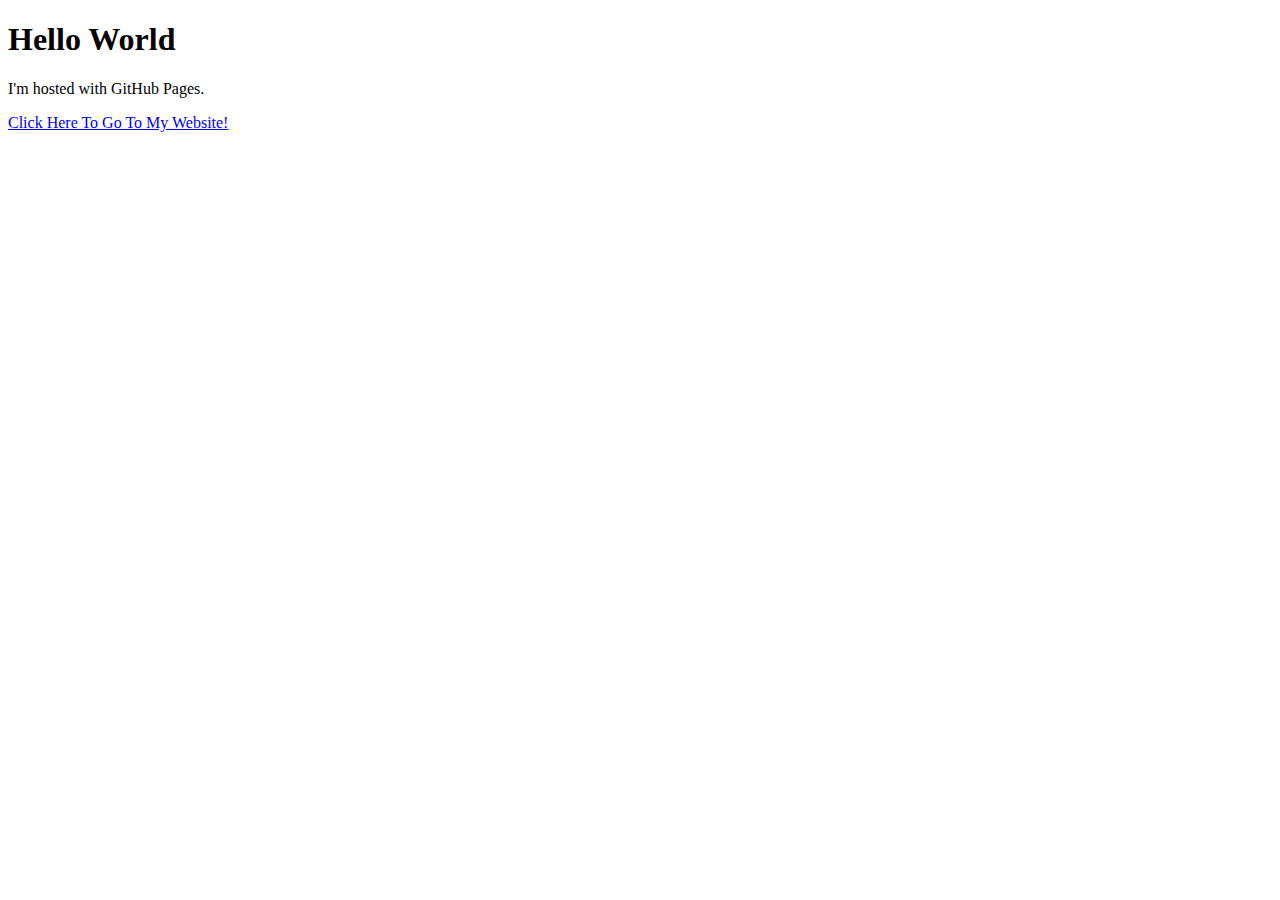
<file: index.html>
<!DOCTYPE html>
<html>
    <head>
        <meta charset="UTF-8">
        <meta name="viewport" content="width=device-width, initial-scale=1.0">
        <meta http-equiv="X-UA-Compatible" content="ie=edge">
    </head>
<body>
<h1>Hello World</h1>
<p>I'm hosted with GitHub Pages.</p>
<a href="Main.html">
    Click Here To Go To My Website!
</a>
</body>
</html>
</file>
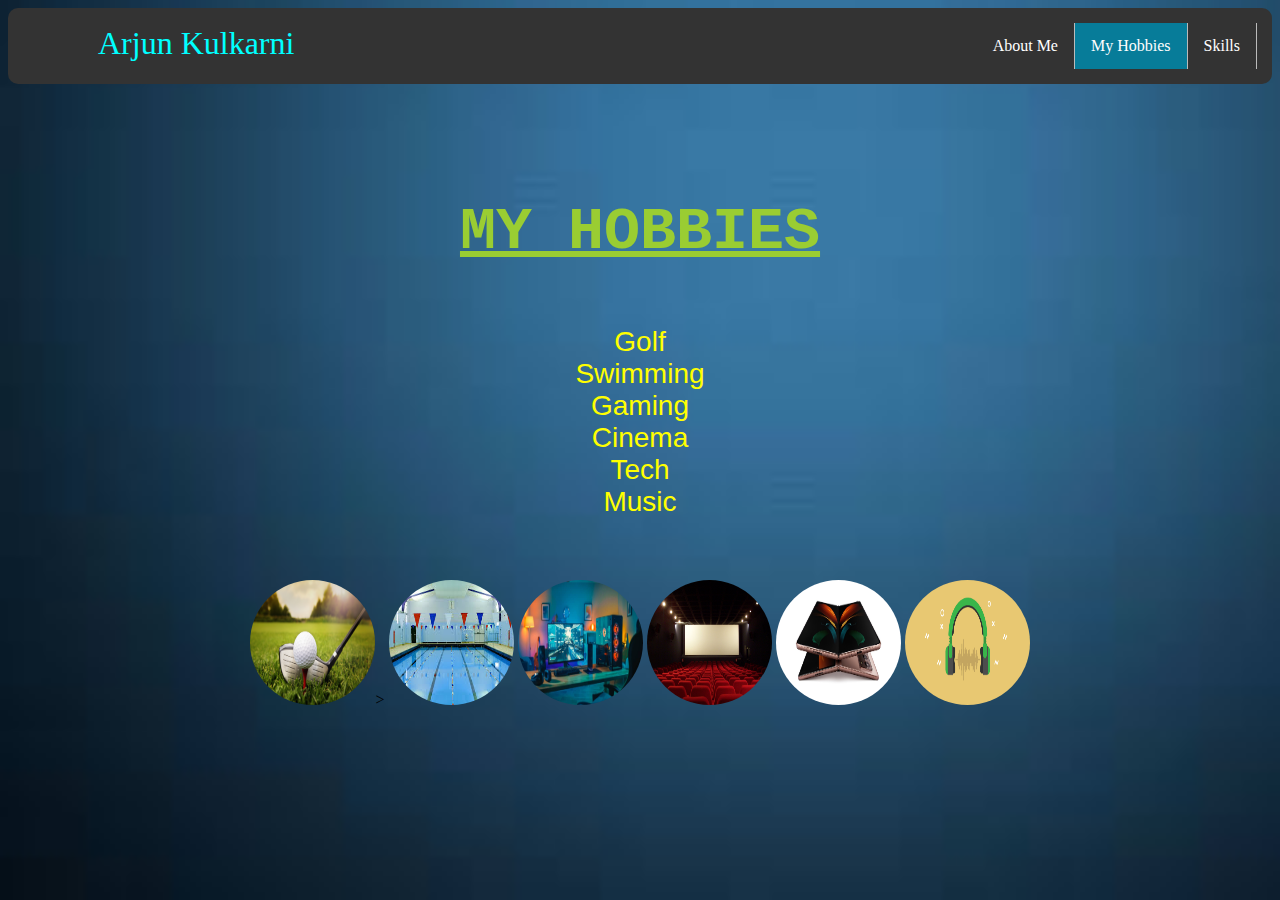
<file: hobbies.html>
<!DOCTYPE html>
<html>
    <head>
        <meta charset="UTF-8">
        <meta name="viewport" content="width=device-width, initial-scale=1.0">
        <meta http-equiv="X-UA-Compatible" content="ie=edge">
        <title>
            My Web Page!
        </title>
        <div class="topnav">
            <ul>
                <li><a href=Skills.html>Skills</a></li>
                <li><a class=active href=hobbies.html>My Hobbies</a></li>
                <li><a href=Main.html>About Me</a></li>
                <li style="float: left; padding-left: 75px; padding-top: 2px; padding-bottom: 2px;"><font size=6 color=cyan>Arjun Kulkarni</font></li> 
            </ul>     
        </div>
        <link rel="stylesheet" type="text/css" href="styles.css">
        <style>
            ul {
                list-style-type: none;
                margin: 0;
                padding: 15px;
                overflow: hidden;
                background-color: #333;
                border-radius: 10px 10px 10px 10px;
            }
            li {
                float: right;
            }

            li a {
                display: block;
                color: white;
                text-align: center;
                padding: 14px 16px;
                text-decoration: none;
            }

            li a:hover {
                background-color: #111;
            }

            .active {
                background-color: #077c99;
            }

            li {
                border-right: 1px solid #bbb;
            }

            li:last-child {
                border-right: none;
            }
            img {
                border-radius: 50%;
            }

            body {
                background-image: url('img/bg_image.jpeg');
                background-repeat: no-repeat;
                background-attachment: fixed;
                background-size: cover;
            }

            font {
                text-align: center;
            }           
        </style>
        
    </head>
    <body>
        <br><br><br>
        <p style="font-family: 'Courier New', Courier, monospace; font-size: 60px; color: yellowgreen; text-align: center; 
        font-weight: bold; text-decoration: underline;">

            MY HOBBIES
        
        </p>
        <p style="text-align: center; color: yellow; font-size: 28px; font-family: Verdana, Geneva, Tahoma, sans-serif;">
            Golf<br>
            Swimming<br>
            Gaming<br>
            Cinema<br>
            Tech<br>
            Music<br>
        </p><br>
        <p align=center>
            
                <img src=img/golf.jpg height=125 width=125 style="border-radius: 50%;"><img>>    
                <img src=img/swimming.jpeg height=125 width=125 style="border-radius: 50%;"><img>
                <img src=img/gaming.jpg height=125 width=125 style="border-radius: 50%;"><img>
                <img src=img/cinema.jpg height=125 width=125 style="border-radius: 50%;"><img>
                <img src=img/tech.jpg height=125 width=125 style="border-radius: 50%;"><img>
                <img src=img/music.png height=125 width=125 style="border-radius: 50%;"><img>
        </p>
    </body>
</html>
</file>
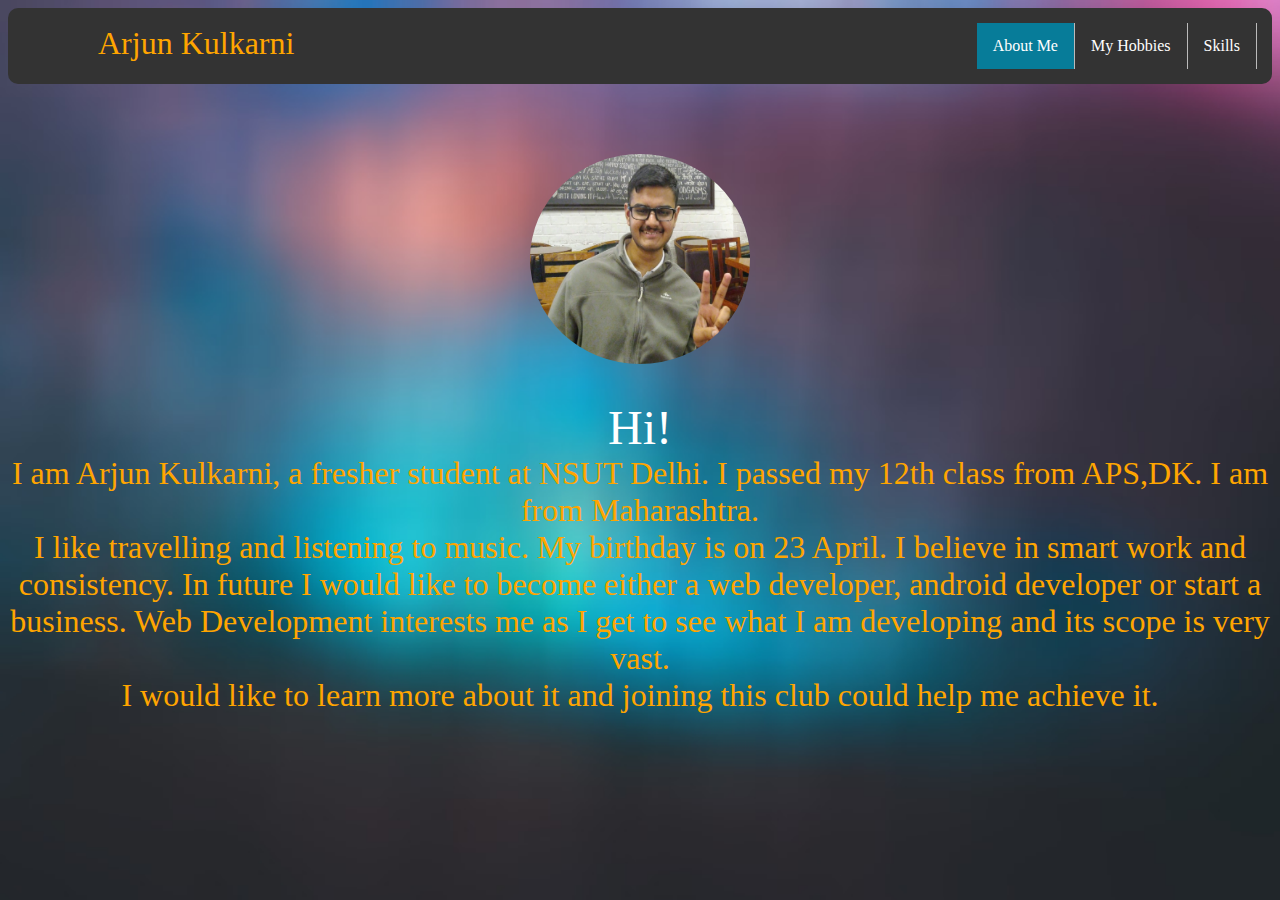
<file: Main.html>
<!DOCTYPE html>
<html>
    <head>
        <meta charset="UTF-8">
        <meta name="viewport" content="width=device-width, initial-scale=1.0">
        <meta http-equiv="X-UA-Compatible" content="ie=edge">
        <title>
            My Web Page!
        </title>
        <div class="topnav">
            <ul>
                <li><a href=Skills.html>Skills</a></li>
                <li><a href="hobbies.html">My Hobbies</a></li>
                <li><a class="active" href="Main.html">About Me</a></li>
                <li style="float: left; padding-left: 75px; padding-top: 2px; padding-bottom: 2px;"><font size=6 color=orange>Arjun Kulkarni</font></li> 
            </ul>     
        </div>
        <link rel="stylesheet" type="text/css" href="styles.css">
        <style>
            ul {
                list-style-type: none;
                margin: 0;
                padding: 15px;
                overflow: hidden;
                background-color: #333;
                border-radius: 10px 10px 10px 10px;
            }
            li  {
                float: right;
            }

            li a {
                display: block;
                color: white;
                text-align: center;
                padding: 14px 16px;
                text-decoration: none;
            }

            li a:hover {
                background-color: #111;
            }

            .active {
                background-color: #077c99;
            }

            li {
                border-right: 1px solid #bbb;
            }

            li:last-child {
                border-right: none;
            }
            img {
                border-radius: 50%;
            }

            body {
                background-image: url('img/bg.jpg');
                background-repeat: no-repeat;
                background-attachment: fixed;
                background-size: cover;
            }

            font {
                text-align: center;
            }
        </style>
    </head>
    <body bgcolor=teal><br><br><br>
        <p style = "text-align: center; color: blue; ">
            <img src="img/myimg.jpg" width=220 height=210 align=center></imgsrc><br><br><br>
            <font color=white size=10>Hi!</font><br>
            <font color=orange size=6>
                I am Arjun Kulkarni, a fresher student at NSUT Delhi. I passed my 12th class from APS,DK. I am from Maharashtra. <br>
                I like travelling and listening to music. My birthday is on 23 April. I believe in smart work and consistency. In future I would like to become either a web developer, android developer 
                or start a business. Web Development interests me as I get to see what I am developing and its scope is very vast.<br>
                I would like to learn more about it and joining this club could help me achieve it.
            </font>
        </p>
    </body>
</html>
</file>
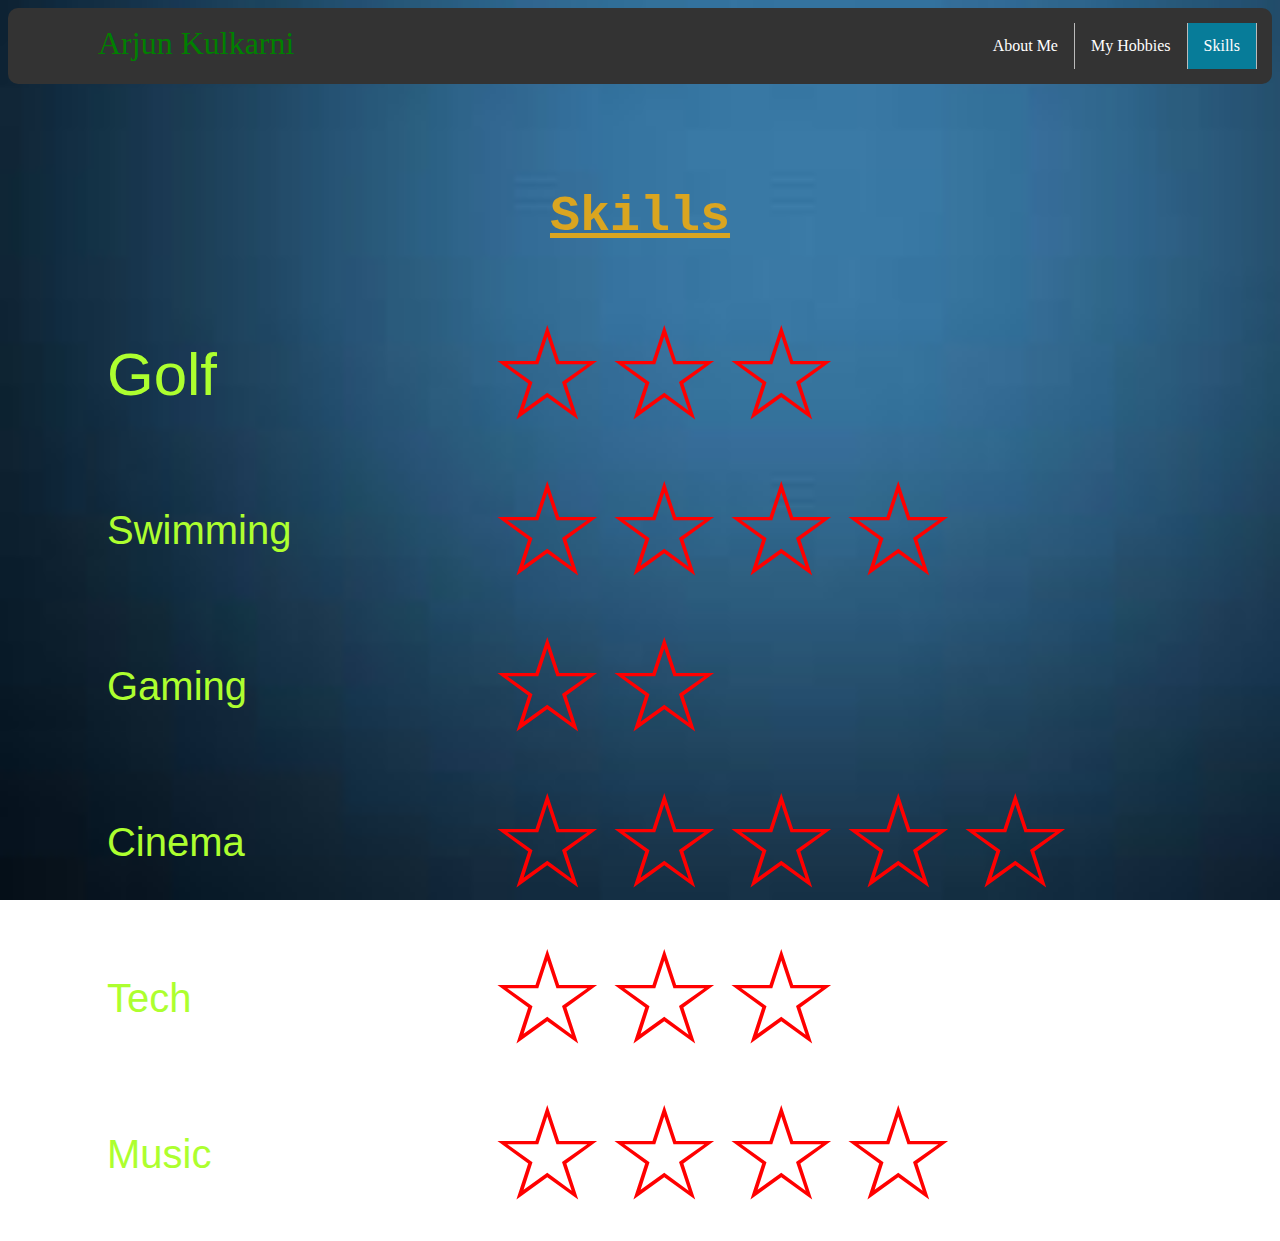
<file: Skills.html>
<!DOCTYPE html>
<html>
    <head>
        <meta charset="UTF-8">
        <meta name="viewport" content="width=device-width, initial-scale=1.0">
        <meta http-equiv="X-UA-Compatible" content="ie=edge">
        <title>
            My Web Page!
        </title>
        <div class="topnav">
            <ul>
                <li><a class=active href=Skills.html>Skills</a></li>
                <li><a href=hobbies.html>My Hobbies</a></li>
                <li><a href=Main.html>About Me</a></li>
                <li style="float: left; padding-left: 75px; padding-top: 2px; padding-bottom: 2px;"><font size=6 color=green>Arjun Kulkarni</font></li> 
            </ul>     
        </div>
        <link rel="stylesheet" type="text/css" href="styles.css">
        <style>
            ul {
                list-style-type: none;
                margin: 0;
                padding: 15px;
                overflow: hidden;
                background-color: #333;
                border-radius: 10px 10px 10px 10px;
            }
            li {
                float: right;
            }

            li a {
                display: block;
                color: white;
                text-align: center;
                padding: 14px 16px;
                text-decoration: none;
            }

            li a:hover {
                background-color: #111;
            }

            .active {
                background-color: #077c99;
            }

            li {
                border-right: 1px solid #bbb;
            }

            li:last-child {
                border-right: none;
            }
            img {
                border-radius: 50%;
            }

            body {
                background-image: url('img/bg_image.jpeg');
                background-repeat: no-repeat;
                background-attachment: fixed;
                background-size: cover;
            }

            font {
                text-align: center;
            }
        </style>
        
    </head>
    <body><br><br><br>
        <p style="text-align: center; font-family: 'Courier New', Courier, monospace; font-weight: bold; font-size: 50px; color:goldenrod; text-decoration: underline;">
            Skills
        </p>
        <table style="margin-left: auto; margin-right: auto; font-size: 40px; vertical-align: middle;">
            <tr>
                <td style="padding-right: 200px; font-size: 60px; font-family: Verdana, Geneva, Tahoma, sans-serif ; color: greenyellow;">Golf</td>
                <td style="padding-right: 100px; padding-left: 70px;"><span style="font-size:325%;color:red;">&star;</span><span style="font-size:325%;color:red;">&star;</span><span style="font-size:325%;color:red;">&star;</span></td>
            </tr>
            <tr>
                <td style="padding-right: 70px; font-size: 40px; font-family: Verdana, Geneva, Tahoma, sans-serif ; color: greenyellow;">Swimming</td>
                <td style="padding-right: 100px; padding-left: 70px;"><span style="font-size:325%;color:red;">&star;</span><span style="font-size:325%;color:red;">&star;</span><span style="font-size:325%;color:red;">&star;</span><span style="font-size:325%;color:red;">&star;</span></td>
            </tr>
            <tr>
                <td style="padding-right: 126px; font-size: 40px; font-family: Verdana, Geneva, Tahoma, sans-serif ; color: greenyellow;">Gaming</td>
                <td style="padding-right: 100px; padding-left: 70px;"><span style="font-size:325%;color:red;">&star;</span><span style="font-size:325%;color:red;">&star;</span></td>
            </tr>
            <tr>
                <td style="padding-right: 129px; font-size: 40px; font-family: Verdana, Geneva, Tahoma, sans-serif ; color: greenyellow;">Cinema</td>
                <td style="padding-right: 100px; padding-left: 70px;"><span style="font-size:325%;color:red;">&star;</span><span style="font-size:325%;color:red;">&star;</span><span style="font-size:325%;color:red;">&star;</span><span style="font-size:325%;color:red;">&star;</span><span style="font-size:325%;color:red;">&star;</span></td>
            </tr>
            <tr>
                <td style="padding-right: 190px; font-size: 40px; font-family: Verdana, Geneva, Tahoma, sans-serif ; color: greenyellow;">Tech</td>
                <td style="padding-right: 100px; padding-left: 70px;"><span style="font-size:325%;color:red;">&star;</span><span style="font-size:325%;color:red;">&star;</span><span style="font-size:325%;color:red;">&star;</span></td> 
            </tr>
            <tr>
                <td style="padding-right: 168px; font-size: 40px; font-family: Verdana, Geneva, Tahoma, sans-serif ; color: greenyellow;">Music</td>
                <td style="padding-right: 100px; padding-left: 70px;"><span style="font-size:325%;color:red;">&star;</span><span style="font-size:325%;color:red;">&star;</span><span style="font-size:325%;color:red;">&star;</span><span style="font-size:325%;color:red;">&star;</span></td>
            </tr>
        </table>    
    </body>
</html>
</file>
<file: styles.css>
ul {
    list-style-type: none;
    margin: 0;
    padding: 15px;
    overflow: hidden;
    background-color: #333;
    border-radius: 10px 10px 10px 10px;
}
 li {
     float: right;
}

li a {
    display: block;
    color: white;
    text-align: center;
    padding: 14px 16px;
    text-decoration: none;
}

li a:hover {
    background-color: #111;
}

.active {
    background-color: #077c99;
}

li {
    border-right: 1px solid #bbb;
}

li:last-child {
    border-right: none;
}
img {
    border-radius: 50%;
}

body {
    background-image: url('https://raw.githubusercontent.com/arjunk00/arjunk00.github.io/master/img/bg_image.jpeg');
    background-repeat: no-repeat;
    background-attachment: fixed;
    background-size: cover;
}

font {
    text-align: center;
}
</file>
